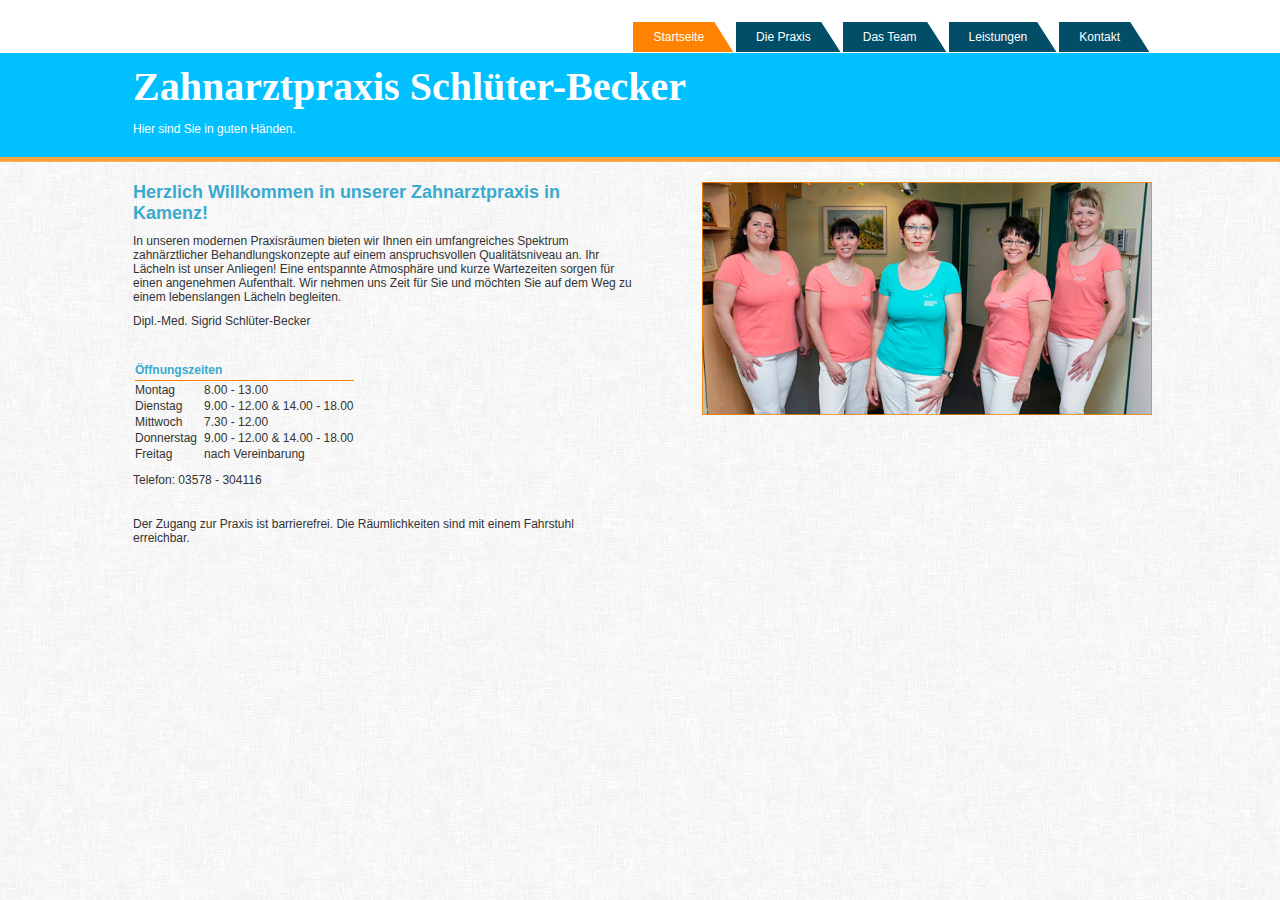
<file: index.html>
<!DOCTYPE HTML>
<html xml:lang="de" lang="de" dir="ltr">
<head>
	<!-- http://www.crasselt-pophal-suhr.de/ -->
	<meta http-equiv="Content-Type" content="text/html; charset=utf-8" />
	<title>Zahnarztpraxis Schl&uuml;ter-Becker</title>
	<link rel="stylesheet" type="text/css" href="assets/css/main.css" media="screen" />
	<link rel="stylesheet" type="text/css" href="assets/css/footer.css" media="screen" />

    <!-- fonts -->
    <!--
    <link href='http://fonts.googleapis.com/css?family=Mr+De+Haviland' rel='stylesheet' type='text/css'>
    <link href='http://fonts.googleapis.com/css?family=Miss+Fajardose' rel='stylesheet' type='text/css'>
    <link href='http://fonts.googleapis.com/css?family=Devonshire' rel='stylesheet' type='text/css'>
    <link href='http://fonts.googleapis.com/css?family=Norican' rel='stylesheet' type='text/css'>
	-->
</head>


<body>
<div id="main_wrapper">


	<noscript>
		<div id="noscript_wrapper">

			<p>F&uuml;r die optimale Darstellung der Website aktivieren Sie bitte JavaScript in Ihrem Browser.</p>

		</div><!-- Ende noscript_wrapper -->
		<div style="margin-bottom: 20px;"></div>
	</noscript>

	<div id="navi">
		<ul>
			<li><a id="active" href="index.html">Startseite</a></li>
			<li><a href="praxis.html">Die Praxis</a></li>
			<li><a href="team.html">Das Team</a></li>
            <li><a href="leistungen.html">Leistungen</a></li>
            <li><a href="kontakt.html">Kontakt</a></li>
		</ul>
	</div><!-- Ende navi -->

	<div id="header">
		<h1>Zahnarztpraxis Schl&uuml;ter-Becker</h1>
		<p>Hier sind Sie in guten H&auml;nden.</p>
	</div><!-- Ende header -->



    <div id="content_wrapper">
    	<div id="content_left">

	    	<h2>Herzlich Willkommen in unserer Zahnarztpraxis in Kamenz!</h2>

		    <p>In unseren modernen Praxisräumen bieten wir Ihnen ein umfangreiches Spektrum zahnärztlicher Behandlungskonzepte auf einem anspruchsvollen Qualitätsniveau an. Ihr Lächeln ist unser Anliegen! Eine entspannte Atmosphäre und kurze Wartezeiten sorgen für einen angenehmen Aufenthalt. Wir nehmen uns Zeit für Sie und möchten Sie auf dem Weg zu einem lebenslangen Lächeln begleiten.</p>

		    <p>Dipl.-Med. Sigrid Schl&uuml;ter-Becker</p>

		    <table id="opening_hours">
  				<tr>
				    <th colspan="2">&Ouml;ffnungszeiten</th>
				</tr>
				<tr>
				    <td class="day">Montag</td>
				    <td class="time">8.00 - 13.00</td>
				</tr>
				<tr>
					<td class="day">Dienstag</td>
					<td class="time">9.00 - 12.00 &amp; 14.00 - 18.00</td>
				</tr>
				<tr>
					<td class="day">Mittwoch</td>
					<td class="time">7.30 - 12.00</td>
				</tr>
				<tr>
					<td class="day">Donnerstag</td>
					<td class="time">9.00 - 12.00 &amp; 14.00 - 18.00</td>
				</tr>
				<tr>
					<td class="day">Freitag</td>
					<td class="time">nach Vereinbarung</td>
				</tr>
			</table>

            <p>Telefon: 03578 - 304116</p>

            <div class="barrierefrei">
                <p>
                    Der Zugang zur Praxis ist barrierefrei. Die Räumlichkeiten sind mit einem Fahrstuhl erreichbar.
                </p>
            </div>

    	</div><!-- Ende content_left -->

    	<div id="content_right">
    		<img class="teamimg" src="assets/img/team/team-all.jpg" alt="Unser Team" />
    		<!--<img src="assets/img/start/intro.jpg" alt="" title="" />-->
    	</div><!-- Ende content_right -->

    	<div class="clear"></div>

    </div><!-- Ende content_wrapper -->


</div><!-- Ende main_wrapper -->








</body>
</html>
</file>
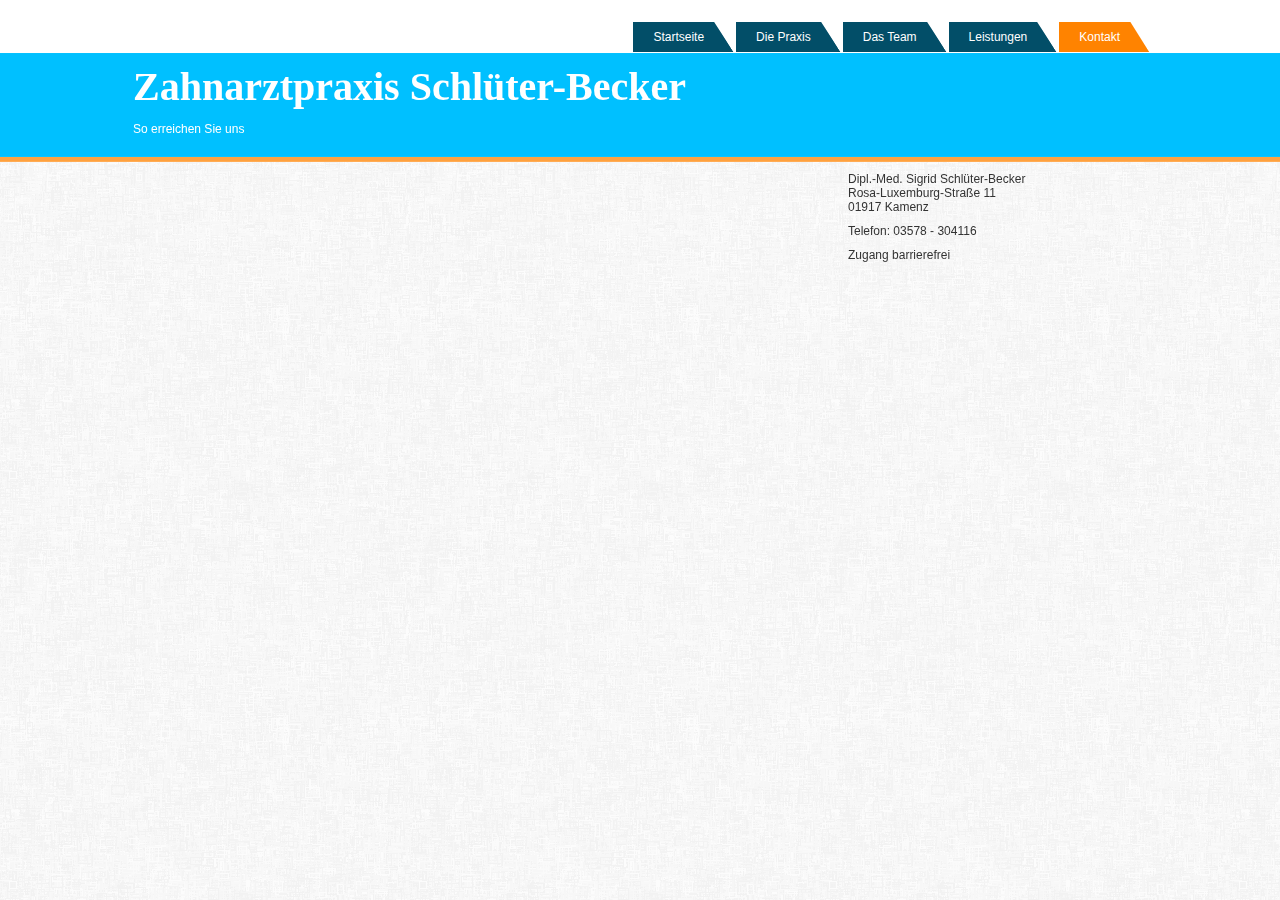
<file: kontakt.html>
<!DOCTYPE HTML>
<html xml:lang="de" lang="de" dir="ltr">
<head>
	<meta http-equiv="Content-Type" content="text/html; charset=utf-8" />
	<title>Zahnarztpraxis Schl&uuml;ter-Becker</title>
	<link rel="stylesheet" type="text/css" href="assets/css/main.css" media="screen" />
	<link rel="stylesheet" type="text/css" href="assets/css/footer.css" media="screen" />
	<script src="https://ajax.googleapis.com/ajax/libs/jquery/1.7.2/jquery.min.js"></script>
	<script src="assets/js/sigrid.js" type="text/javascript"></script>

    <!-- fonts --><!--
    <link href='http://fonts.googleapis.com/css?family=Mr+De+Haviland' rel='stylesheet' type='text/css'>
    <link href='http://fonts.googleapis.com/css?family=Miss+Fajardose' rel='stylesheet' type='text/css'>
    <link href='http://fonts.googleapis.com/css?family=Devonshire' rel='stylesheet' type='text/css'>
    <link href='http://fonts.googleapis.com/css?family=Norican' rel='stylesheet' type='text/css'>-->
</head>


<body>
<div id="main_wrapper">


	<noscript>
		<div id="noscript_wrapper">

			<p>F&uuml;r die optimale Darstellung der Website aktivieren Sie bitte JavaScript in Ihrem Browser.</p>

		</div><!-- Ende noscript_wrapper -->
		<div style="margin-bottom: 20px;"></div>
	</noscript>

	<div id="navi">
		<ul>
			<li><a href="index.html">Startseite</a></li>
			<li><a href="praxis.html">Die Praxis</a></li>
			<li><a href="team.html">Das Team</a></li>
            <li><a href="leistungen.html">Leistungen</a></li>
            <li><a id="active" href="kontakt.html">Kontakt</a></li>
		</ul>
	</div><!-- Ende navi -->

	<div id="header">
		<h1>Zahnarztpraxis Schl&uuml;ter-Becker</h1>
		<p>So erreichen Sie uns</p>
	</div><!-- Ende header -->

    <div id="content_wrapper">


    	<iframe width="700" height="350" frameborder="0" scrolling="no" marginheight="0" marginwidth="0" src="https://maps.google.de/maps?hl=de&amp;safe=off&amp;ie=UTF8&amp;q=zahnarzt+schl%C3%BCter-becker+kamenz&amp;fb=1&amp;gl=de&amp;hq=zahnarzt+schl%C3%BCter-becker&amp;hnear=0x4708493b84fd0679:0x421b1cb4288eb10,Kamenz&amp;cid=0,0,15152214620651915089&amp;ll=51.269147,14.094168&amp;spn=0.006295,0.006295&amp;t=m&amp;iwloc=A&amp;output=embed"></iframe>

    	<div id="address">
    		<p>
				Dipl.-Med. Sigrid Schl&uuml;ter-Becker<br />
    			Rosa-Luxemburg-Straße 11<br />
				01917 Kamenz</p>
			<p>Telefon: 03578 - 304116</p>
            <p>Zugang barrierefrei</p>
    	</div>

    </div><!-- Ende content_wrapper -->

</div><!-- Ende main_wrapper -->








</body>
</html>
</file>
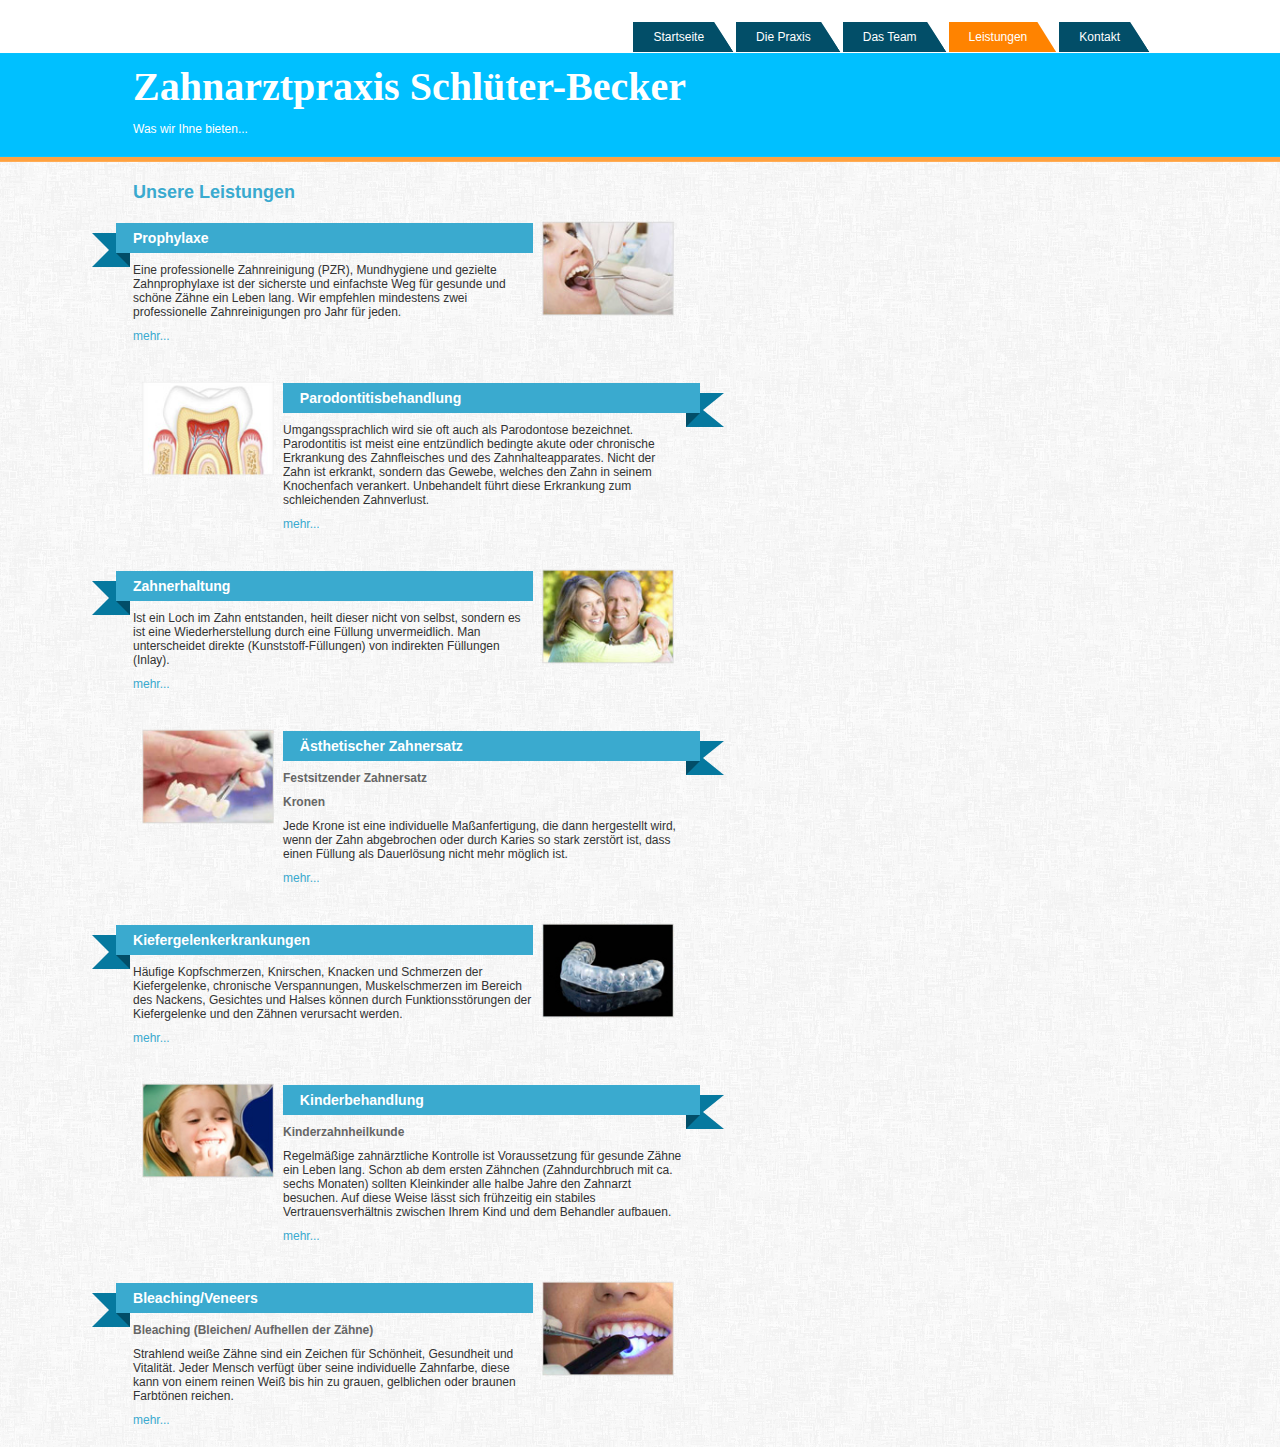
<file: leistungen.html>
<!DOCTYPE HTML>
<html xml:lang="de" lang="de" dir="ltr">
<head>
	<!-- http://www.crasselt-pophal-suhr.de/ -->
	<meta http-equiv="Content-Type" content="text/html; charset=utf-8" />
	<title>Zahnarztpraxis Schl&uuml;ter-Becker</title>
	<link rel="stylesheet" type="text/css" href="assets/css/main.css" media="screen" />
	<link rel="stylesheet" type="text/css" href="assets/css/leistungen.css" media="screen" />
	<link rel="stylesheet" type="text/css" href="assets/css/footer.css" media="screen" />

    <script src="https://ajax.googleapis.com/ajax/libs/jquery/1.7.2/jquery.min.js"></script>
    <script src="assets/js/sigrid.js" type="text/javascript"></script>

    <!-- fonts --><!--
    <link href='http://fonts.googleapis.com/css?family=Mr+De+Haviland' rel='stylesheet' type='text/css'>
    <link href='http://fonts.googleapis.com/css?family=Miss+Fajardose' rel='stylesheet' type='text/css'>
    <link href='http://fonts.googleapis.com/css?family=Devonshire' rel='stylesheet' type='text/css'>
    <link href='http://fonts.googleapis.com/css?family=Norican' rel='stylesheet' type='text/css'>-->
</head>


<body>
<div id="main_wrapper">


	<noscript>
		<div id="noscript_wrapper">

			<p>F&uuml;r die optimale Darstellung der Website aktivieren Sie bitte JavaScript in Ihrem Browser.</p>

		</div><!-- Ende noscript_wrapper -->
		<div style="margin-bottom: 20px;"></div>
	</noscript>

	<div id="navi">
		<ul>
			<li><a href="index.html">Startseite</a></li>
			<li><a href="praxis.html">Die Praxis</a></li>
			<li><a href="team.html">Das Team</a></li>
            <li><a id="active" href="leistungen.html">Leistungen</a></li>
            <li><a href="kontakt.html">Kontakt</a></li>
		</ul>
	</div><!-- Ende navi -->

	<div id="header">
		<h1>Zahnarztpraxis Schl&uuml;ter-Becker</h1>
		<p>Was wir Ihne bieten...</p>
	</div><!-- Ende header -->



    <div id="content_wrapper">
    	<div id="content_left">

	    	<h2>Unsere Leistungen</h2>


		    <div id="prophylaxe" class="leistung_desc left">

		    	<h3 class="ribbon_left">
   					<strong class="ribbon_left_content">Prophylaxe</strong>
				</h3>

		    	<p>Eine professionelle Zahnreinigung (PZR), Mundhygiene und gezielte Zahnprophylaxe ist der sicherste und einfachste Weg f&uuml;r gesunde und sch&ouml;ne Z&auml;hne ein Leben lang. Wir empfehlen mindestens zwei professionelle Zahnreinigungen pro Jahr f&uuml;r jeden.</p>

		    	<p class="more_link"><a href="#" id="moreless_prophylaxe" onclick="return false;">mehr...</a></p>

		    	<div id="moreless_prophylaxe_container" class="moreless_container">

			    	<p>Mundhygienehilfsmittel wie Zahnpasta, Zahnb&uuml;rste, Zahnzwischenraumb&uuml;rsten oder Zahnseide sind von extremer Wichtigkeit, um bakterielle Bel&auml;ge zu entfernen, da diese zu Karies und Entz&uuml;ndungen des Zahnfleisches (Parodontitis) f&uuml;hren k&ouml;nnen.</p>

			    	<p>Oftmals reicht die h&auml;usliche Zahnpflege nicht aus, um im Mund schwer zug&auml;ngliche Bereiche gr&uuml;ndlich zu reinigen: Die Professionelle Zahnreinigung ist dann eine unerl&auml;ssliche Erg&auml;nzung!</p>

			    	<p>Die PZR beginnt mit der Untersuchung des Zahnfleisches und der Z&auml;hne. Schwer zug&auml;ngliche Bereiche werden gezeigt und mittels Einf&auml;rben dargestellt. Mit Hilfe von Ultraschall und speziellen Handinstrumenten werden Zahnstein und Bel&auml;ge gr&uuml;ndlich entfernt.</p>

			    	<p>Die Zahnoberfl&auml;chen werden anschließend mit speziellen B&uuml;rsten und Pasten poliert und fluoridiert.</p>

		    	</div><!-- Ende moreless_prophylaxe_container -->
		    </div>

		    <img class="right" src="assets/img/leistungen/leistung_prophylaxe.png" alt="" title=""/>

		    <div style="clear: both;"></div>


		    <img class="left" src="assets/img/leistungen/leistung_paradontose.png" alt="" title=""/>

		    <div id="paradontitisbehandlung" class="leistung_desc right">
		    	<h3 class="ribbon_right">
   					<strong class="ribbon_right_content">Parodontitisbehandlung</strong>
				</h3>
		    	<p>Umgangssprachlich wird sie oft auch als Parodontose bezeichnet. Parodontitis ist meist eine entz&uuml;ndlich bedingte akute oder chronische Erkrankung des Zahnfleisches und des Zahnhalteapparates. Nicht der Zahn ist erkrankt, sondern das Gewebe, welches den Zahn in seinem Knochenfach verankert. Unbehandelt f&uuml;hrt diese Erkrankung zum schleichenden Zahnverlust.</p>

		    	<p class="more_link"><a href="#" id="moreless_paradontose" onclick="return false;">mehr...</a></p>

		    	<div id="moreless_paradontose_container" class="moreless_container">

			    	<p>Die Parodontitis kann auch deutlichen Einfluss auf die Allgemeingesundheit haben: z. B. der Blutzucker l&auml;sst sich bei Diabetikern schlecht einstellen. Das Risiko einen Herzinfarkt oder Schlaganfall zu erleiden ist erh&ouml;ht und auch das Risiko f&uuml;r Schwangere ein Fr&uuml;hchen mit reduziertem Geburtsgewicht zu geb&auml;ren.</p>

			    	<p>Urs&auml;chlich f&uuml;r die Entstehung und den Verlauf von Parodontalerkrankungen sind haupts&auml;chlich der Zahnbelag und die darin lebenden Bakterien. Diese Bakterien produzieren Gifte (Toxine),die den Zahnhalteapparat abbauen und so den Zahn lockern. Risikofaktoren wie Rauchen, Diabetes und manche erbliche Faktoren beg&uuml;nstigen die Parodontitis. Die Erkrankung beginnt oftmals unbemerkt, deshalb sollten Sie auf typische Symptome achten, wie Zahnfleischbluten, Mundgeruch und ger&ouml;tetes und geschwollenes Zahnfleisch. Außerdem sollte Ihr Partner mitbehandelt werden, da die Erkrankung ansteckend ist und Sie sollten Ihre Kinder sch&uuml;tzen (Nicht den Schnuller/L&ouml;ffel in den Mund nehmen).</p>

			    	<p>Unser Therapiekonzept beginnt mit der Vorbehandlung. Ziel der Vorbehandlung ist die Anzahl der Bakterien zu minimieren und somit entz&uuml;ndungsreduzierte Verh&auml;ltnissen zu schaffen. Die Kosten der Parodontitisbehandlung werden nur nach erfolgreicher Vorbehandlung von den Krankenkassen &uuml;bernommen. Hier wird in zwei Terminen ein individuell abgestimmtes Mundhygienekonzept erarbeitet. Dann folgt unter An&auml;sthesie die Reinigung der Zahnwurzeln bzw. Zahnfleischtaschen mit dem <i>Airflow-Ger&auml;t</i>. Hierbei ist manchmal eine Antibiotikagabe sinnvoll, die gezielt gegen bestimmte Keime wirken soll und nach vorheriger Keimanalyse verordnet wird. Anschließend erfolgt die Erhaltungstherapie, denn wer einmal von Entz&uuml;ndungen des Zahnfleisches betroffen war, ist meist weiterhin gef&auml;hrdet. Wir nehmen Sie gerne in unser Recallsystem auf und erinnern Sie an den n&auml;chsten Termin.</p>

		    	</div><!-- Ende moreless_paradontose_container -->

		    </div>

		    <div style="clear: both;"></div>


		    <div id="zahnerhaltung" class="leistung_desc left">

		    	<h3 class="ribbon_left">
   					<strong class="ribbon_left_content">Zahnerhaltung</strong>
				</h3>
		    	<p>Ist ein Loch im Zahn entstanden, heilt dieser nicht von selbst, sondern es ist eine Wiederherstellung durch eine F&uuml;llung unvermeidlich. Man unterscheidet direkte (Kunststoff-F&uuml;llungen) von indirekten F&uuml;llungen (Inlay).</p>

		    	<p class="more_link"><a href="#" id="moreless_zahnerhaltung" onclick="return false;">mehr...</a></p>

		    	<div id="moreless_zahnerhaltung_container" class="moreless_container">

			    	<h4>Kunststoff-F&uuml;llungen (Compositef&uuml;llungen)</h4>

			    	<p>Composite-F&uuml;llungen eignen sich aufgrund Ihrer Materialeigenschaften und vielf&auml;ltiger Farbm&ouml;glichkeiten f&uuml;r &auml;sthetisch sch&ouml;ne F&uuml;llungen im Front- und Seitenzahnbereich.</p>

			    	<p>Sie bestehen aus einer Mischung von Keramik-, Glas- und Quarzk&ouml;rpern, die in eine Kunststoffmasse eingebettet sind.</p>

					<p>Unter Verwendung eines Adh&auml;sivs (Klebstoff) werden unsere modernen Hochleistungscomposites direkt, schichtweise in den Zahn eingebracht und mit einer speziellen Blaulichtlampe ausgeh&auml;rtet. Die Haltbarkeit betr&auml;gt bei fachgerechter Handhabung mehrere Jahre.</p>

					<h4>Inlay</h4>

					<p>Inlays sind im Labor gefertigte F&uuml;llungen aus Gold oder Keramik, die nach Abdrucknahme durch einen Zahntechniker hergestellt und von uns fachgerecht in den Zahn eingeklebt werden.</p>

					<p>Eine l&auml;ngere Haltbarkeit aufgrund der hierf&uuml;r verwendeten Materialien, stellt einen großen Vorteil gegen&uuml;ber herk&ouml;mmlichen F&uuml;llungen dar.</p>

				</div><!-- Ende moreless_zahnerhaltung_container-->

		    </div>
		    <img class="right" src="assets/img/leistungen/leistung_zahnerhaltung.png" alt="" title=""/>

		    <div style="clear: both;"></div>


		    <!--
		    <img class="left" src="assets/img/leistungen/leistung_wurzel.png" alt="" title=""/>

		    <div id="wurzelbehandlung" class="leistung_desc right">

		    	<h3 class="ribbon_right">
   					<strong class="ribbon_right_content">Computergesteuerte Wurzelkanalbehandlung</strong>
				</h3>
		    	<h4>Wurzelkanalbehandlung</h4>
		    	<p>Eine Wurzelkanalbehandlung ist dann notwendig, wenn der Zahnnerv, meist durch Karies verursacht, entz&uuml;ndet ist. Die Behandlung ist sehr aufwendig und schwierig und lohnt sich nur, wenn der nat&uuml;rliche Zahn erhalten werden kann und dadurch Folgekosten f&uuml;r evtl. Zahnersatz (Br&uuml;cke oder Implantat) vermieden werden k&ouml;nnen.</p>

		    	<p class="more_link"><a href="#" id="moreless_wurzelbehandlung" onclick="return false;">mehr...</a></p>

		    	<div id="moreless_wurzelbehandlung_container" class="moreless_container">

			    	<p>Bei einer Wurzelkanalbehandlung wird unter lokaler An&auml;sthesie das infizierte Gewebe aus der Zahnwurzel entfernt. Die Anzahl der &auml;ußerst filigranen Kan&auml;le k&ouml;nnen bei jedem Menschen unterschiedlich sein und dies erfordert große Sorgfalt. Anschließend werden mit Wechselsp&uuml;lung und feinen Instrumenten die Kan&auml;le desinfiziert und computergesteuert vermessen. Das Wechseln des Medikaments in den Wurzelkan&auml;len wird meist in mehreren Schritten durchgef&uuml;hrt und dann folgt die Wurzelf&uuml;llung.</p>

			    	<p>Wichtig f&uuml;r eine erfolgreiche Wurzelkanalbehandlung ist die fachgerechte Aufbereitung, unterst&uuml;tzt durch sorgf&auml;ltige Sp&uuml;lung.</p>

			    	<p>Durch eine Wurzelkanalbehandlung kann der Zahn an Stabilit&auml;t verlieren, kann br&uuml;chig werden. oder sich dunkel verf&auml;rben. Aufgrund dessen kann es notwendig sein, den Zahn mit einem Stift zu stabilisieren und anschließend mit einer Krone zu versorgen. Auch das Bleichen einzelner Z&auml;hne ist m&ouml;glich.</p>

			    	<h4>Chirurgische Wurzelkanalbehandlung</h4>
			    	<p>Trotz aller Sorgfalt kann die Wurzelkanalbehandlung in Einzelf&auml;llen nicht zum gew&uuml;nschten Erfolg f&uuml;hren. Dann kann der Zahn entweder entfernt oder nur noch durch eine Wurzelspitzenresektion erhalten werden.</p>

			   	</div

		    </div>
			-->

		    <div style="clear: both;"></div>

		    <img class="left" src="assets/img/leistungen/leistung_zahnersatz.png" alt="" title=""/>

		    <div id="zahnersatz" class="leistung_desc right">

		    	<h3 class="ribbon_right">
   					<strong class="ribbon_right_content">&Auml;sthetischer Zahnersatz</strong>
				</h3>
		    	<h4>Festsitzender Zahnersatz</h4>

		    	<h4>Kronen</h4>

		    	<p>Jede Krone ist eine individuelle Maßanfertigung, die dann hergestellt wird, wenn der Zahn abgebrochen oder durch Karies so stark zerst&ouml;rt ist, dass einen F&uuml;llung als Dauerl&ouml;sung nicht mehr m&ouml;glich ist.</p>

		    	<p class="more_link"><a href="#" id="moreless_zahnersatz" onclick="return false;">mehr...</a></p>

		    	<div id="moreless_zahnersatz_container" class="moreless_container">

			    	<p>Die Krone ist eine Art Kappe, die fest auf dem Zahn zementiert wird. Zur Materialauswahl stehen: Vollgusskronen (Gold/ Nichtedelmetalllegierung), Metallkeramikkronen und metallfreie vollkeramische Kronen. Keramische Kronen gelten als &auml;sthetisch ansprechendste und nat&uuml;rlichste Variante, da diese dem Zahn am &auml;hnlichsten sind.</p>

					<h4>Br&uuml;cken</h4>

					<p>Der klassische Ersatz f&uuml;r einen und mehrere fehlende Z&auml;hne ist eine fest zementierbare Br&uuml;cke.</p>

					<p>Voraussetzung f&uuml;r eine Br&uuml;cke ist, dass die angrenzenden Nachbarz&auml;hne geeignet sind als Br&uuml;ckenpfeiler pr&auml;pariert zu werden. Die Pfeilerz&auml;hne werden dabei mit Kronen versorgt und die L&uuml;cken mit Br&uuml;ckengliedern.</p>

					<p>Das Gebiss ist eine funktionelle Einheit, die in ihrer Gesamtheit erhalten werden muss. Jeder Zahn hat punktf&ouml;rmige Kontakte zu den Nachbarz&auml;hnen, wodurch die Kaufunktion gew&auml;hrleistet wird. Wird ein fehlender Zahn nicht ersetzt, hat dies Auswirkungen auf die Nachbarz&auml;hne, das Kiefergelenk und die Muskulatur.</p>

					<h4>Herausnehmbarer Zahnersatz</h4>

					<p>Sch&ouml;ne Z&auml;hne werden heutzutage mit Lebensfreude, Gesundheit und Vitalit&auml;t assoziiert. Der Verlust der eigenen Z&auml;hne unabh&auml;ngig vom Alter und welcher Lebensumst&auml;nde ist f&uuml;r viele Menschen ein einschneidendes Erlebnis und erfordert einen sensiblen Umgang. Wir m&ouml;chten Sie dabei beraten und Sie bestm&ouml;glich &uuml;ber die verschiedenen Zahnersatzvarianten informieren.</p>

					<h4>Modellgussprothese</h4>

					<p>Das Grundger&uuml;st besteht aus Metall, Klammern und Prothesens&auml;tteln aus zahnfleischfarbenen Kunststoff. Auf den S&auml;tteln werden die Prothesenz&auml;hne befestigt. Mit den Metallklammern wird die Prothese an den Restz&auml;hnen verankert, was h&auml;ufig mit &auml;sthetischen und funktionellen Einbußen verbunden ist. Die Klammerz&auml;hne werden so h&auml;ufig gelockert.</p>

					<h4>Teleskopprothese</h4>

					<p>Nach dem Teleskopprinzip mit ineinandergeschobenen R&ouml;hren wurde ein einfaches und stabiles Verankerungssystem f&uuml;r herausnehmbaren Zahnersatz entwickelt.</p>

					<p>Meist stehen noch ein paar Z&auml;hne, die mit Goldkappen (Prim&auml;rkronen) versorgt werden, auf diese wird die Prothese geschoben mit den eingearbeiteten Sekund&auml;rkronen. Die Prothese kann so &auml;sthetisch ansprechend gestaltet werden, es sind keine Klammern sichtbar und der Halt kann optimal gestaltet werden.</p>

					<p>Der Vorteil ist, dass jederzeit ein weiterer Zahn ersetzt werden kann, so dass beim n&auml;chsten Zahnverlust nicht der gesamte Zahnersatz neu angefertigt werden muss.</p>

					<h4>Totalprothese</h4>

					<p>Totalprothesen sind indiziert wenn keine eigenen Z&auml;hne mehr im Mund sind. Diese Versorgung ist die &auml;lteste Zahnersatzvariante. Leider kann nicht immer ein optimaler Tragekomfort gew&auml;hrleistet werden. Dieser h&auml;ngt entscheidend vom Knochenangebot ab. H&auml;ufig werden bessere Versorgungsm&ouml;glichkeiten gew&auml;hlt wie z. B. Der implantatgetragene Zahnersatz. Sprechen Sie uns an.</p>

					<h4>Implantatgetragener Zahnersatz</h4>

					<p>H&auml;ufig stellt einfacher herausnehmbarer Zahnersatz eine deutliche Einschr&auml;nkung im Tragekomfort und in der Lebensqualit&auml;t dar. Der Zahnersatz sitzt nicht richtig oder hat keinen Halt. Dadurch wird das Essen zur Qual.</p>

					<p>Um hier Abhilfe zu schaffen, greift man auf Implantate zur&uuml;ck. Mit Implantaten l&auml;sst sich die Lebensqualit&auml;t erheblich verbessern. Der Zahnersatz sitzt fest und das Essen macht wieder Spaß. Ganz zu schweigen von einem sicheren Tragegef&uuml;hl. Informieren Sie sich gerne auch in der Rubrik Impantate.</p>

				</div><!--Ende moreless_zahnersatz_container-->

		    </div>



		    <div style="clear: both;"></div>


		    <!--
		    <img class="left" src="img/leistungen/leistung_implantologie.png" alt="" title=""/>

		    <div id="implantologie" class="leistung_desc right">

		    	<h3 class="ribbon_right">
   					<strong class="ribbon_right_content">Implantologie</strong>
				</h3>
		    	<p>Bei einem Implantat handelt es sich um eine aus Titan gefertigte, k&uuml;nstliche Zahnwurzel, die nach genauer Analyse des Knochenangebots unter &ouml;rtlicher Bet&auml;ubung in den Kiefer eingesetzt wird.</p>

		    	<p class="more_link"><a href="#" id="moreless_implantologie" onclick="return false;">mehr...</a></p>

		    	<div id="moreless_implantologie_container" class="moreless_container">

			    	<p>Z&auml;hne sind ein wesentlicher Bestandteil unserer pers&ouml;nlichen Ausstrahlung. Ein Zahnverlust wird meist als drastischer Einschnitt empfunden; was auch immer dazu gef&uuml;hrt hat (Karies, ein Unfall, Parodontitis oder erblich bedingt), wir m&ouml;chten dass Sie wieder richtig zubeißen k&ouml;nnen! Titan ist ein vom K&ouml;rper gut vertr&auml;gliches Material.</p>

			    	<p>Der Zustand des Kieferknochens kann hinsichtlich auf H&ouml;he, Breite und Dichte des Knochens Einschr&auml;nkungen mit sich bringen. Das Implantat funktioniert nach der Einheilung als k&uuml;nstliche Zahnwurzel und damit als Tr&auml;ger f&uuml;r die Befestigung von Kronen, Br&uuml;cken und Prothesen.</p>

			    	<p>Eine sorgf&auml;ltige Pflege ist unerl&auml;sslich f&uuml;r eine lange Verweildauer im Kiefer. Eine regelm&auml;ßige Professionelle Zahnreinigung unterst&uuml;tzt dabei!</p>

			    </div>

		    </div>
			-->

		    <div style="clear: both;"></div>


		    <div id="funktionsdiagnostik" class="leistung_desc left">

		    	<h3 class="ribbon_left">
   					<strong class="ribbon_left_content">Kiefergelenkerkrankungen</strong>
				</h3>
		    	<p>H&auml;ufige Kopfschmerzen, Knirschen, Knacken und Schmerzen der Kiefergelenke, chronische Verspannungen, Muskelschmerzen im Bereich des Nackens, Gesichtes und Halses k&ouml;nnen durch Funktionsst&ouml;rungen der Kiefergelenke und den Z&auml;hnen verursacht werden.</p>

		    	<p class="more_link"><a href="#" id="moreless_funktionsdiagnostik" onclick="return false;">mehr...</a></p>

		    	<div id="moreless_funktionsdiagnostik_container" class="moreless_container">

			    	<p>Vor jeder prothetischen Versorgung (Zahnersatz, Kronen, Br&uuml;cken etc.) sollten Kiefergelenkserkrankungen ausgeschlossen werden. Dies geschiet im Rahmen einer manuellen Funktionsanalyse, Untersuchung des Mund-Kiefer-Systems inkl. Funktionen.</p>

			    	<p>Bei anfallenden Befunden ist die Behandlung mit einer Aufbiss-Schiene sinnvoll. Die Oberfl&auml;che der Schiene ist so gestaltet, dass Sie f&uuml;r eine Entspannung der Kaumuskulatur sorgt und in Folge dessen zu einer angenehmen Bissposition f&uuml;hrt.</p>

			    </div><!--Ende moreless_funktionsdiagnostik_container-->

		    </div>

		    <img class="right" src="assets/img/leistungen/leistung_funktionsdiagnostik.png" alt="" title=""/>

			<div style="clear: both;"></div>



			<img class="left" src="assets/img/leistungen/leistung_kinderbehandlung.png" alt="" title=""/>

		    <div id="kinderbehandlung" class="leistung_desc right">

		    	<h3 class="ribbon_right">
   					<strong class="ribbon_right_content">Kinderbehandlung</strong>
				</h3>
		    	<h4>Kinderzahnheilkunde</h4>

		    	<p>Regelm&auml;ßige zahn&auml;rztliche Kontrolle ist Voraussetzung f&uuml;r gesunde Z&auml;hne ein Leben lang. Schon ab dem ersten Z&auml;hnchen (Zahndurchbruch mit ca. sechs Monaten) sollten Kleinkinder alle halbe Jahre den Zahnarzt besuchen. Auf diese Weise l&auml;sst sich fr&uuml;hzeitig ein stabiles Vertrauensverh&auml;ltnis zwischen Ihrem Kind und dem Behandler aufbauen.</p>

		    	<p class="more_link"><a href="#" id="moreless_kinderbehandlung" onclick="return false;">mehr...</a></p>

		    	<div id="moreless_kinderbehandlung_container" class="moreless_container">

			    	<p>Die ersten Erfahrungen sind meist pr&auml;gend f&uuml;r das ganze Leben, daher bem&uuml;hen wir uns diese m&ouml;glichst angenehm zu gestalten und durch unser vorsorgeorientiertes Konzept, Zahnschmerzen von Beginn an zu vermeiden. Die Behandlung der Milchz&auml;hne ist genauso wichtig wie die Behandlung der bleibenden Z&auml;hne.</p>

			    	<p>Folgen von Nichtbehandeln oder sogar vorzeitiger Verlust k&ouml;nnen sich ung&uuml;nstig auf die Entwicklung der Kinder auswirken wie z. B. Engstand bei den bleibenden Z&auml;hnen, Kieferfehlstellungen, Sprachentwicklungsst&ouml;rungen u.s.w.</p>

			    	<h4>Putzschule</h4>

			    	<p>F&uuml;r ein zahngesundes Leben hat der verantwortungsvolle Umgang mit den eigenen Z&auml;hnen obere Priorit&auml;t. Wir bieten ein altersgerechtes und spielerisches Programm f&uuml;r Ihre Kinder an, sprechen Sie uns gerne an.</p>

			    	<h4>Versiegelung</h4>

			    	<p>Backenz&auml;hne haben im Milch- und im bleibenden Gebiss oft tiefe Rillen und Gr&uuml;bchen auf den Kaufl&auml;chen. Diese Fissuren sind besonders kariesgef&auml;hrdet, da sie schlecht zu putzen sind und Bel&auml;ge und Bakterien dort gut haften.</p>

			    	<p>Bei einer Versiegelung werden die Rillen und Furchen nach gr&uuml;ndlicher Reinigung mit einem speziellen fl&uuml;ssigen Versiegelungskunststoff verschlossen. Anschließend wird der Zahn noch fluoridiert.</p>
			    </div><!--Ende moreless_kinderbehandlung_container-->

		    </div>

		    <div style="clear: both;"></div>



		    <div id="bleaching" class="leistung_desc left">

		    	<h3 class="ribbon_left">
   					<strong class="ribbon_left_content">Bleaching/Veneers</strong>
				</h3>
		    	<h4>Bleaching (Bleichen/ Aufhellen der Z&auml;hne)</h4>

		    	<p>Strahlend weiße Z&auml;hne sind ein Zeichen f&uuml;r Sch&ouml;nheit, Gesundheit und Vitalit&auml;t. Jeder Mensch verf&uuml;gt &uuml;ber seine individuelle Zahnfarbe, diese kann von einem reinen Weiß bis hin zu grauen, gelblichen oder braunen Farbt&ouml;nen reichen.</p>

		    	<p class="more_link"><a href="#" id="moreless_bleaching" onclick="return false;">mehr...</a></p>

		    	<div id="moreless_bleaching_container" class="moreless_container">

			    	<p>Viele Verf&auml;rbungen lassen sich auf Zigaretten, Rotwein, Kaffee und Tee zur&uuml;ckf&uuml;hren. Durch ein Bleaching k&ouml;nnen &auml;ußerliche Verf&auml;rbungen im Schmelz beseitigt werden, vorausgesetzt, Z&auml;hne und Zahnfleisch sind gesund; F&uuml;llungen und bereits vorhandene Kronen k&ouml;nnen durch ein Bleaching nicht aufgehellt werden.</p>

			    	<p>Ein spezielles Bleaching Gel wird zu Beginn der Zahnaufhellung auf die Z&auml;hne aufgetragen, dieses enth&auml;lt Wasserstoffperoxid, welches Verf&auml;rbungen im Schmelz entf&auml;rbt.</p>

			    	<p>Gerne beraten wir Sie individuell &uuml;ber die verschiedenen M&ouml;glichkeiten der Zahnaufhellung.</p>

			    	<h4>Veneers</h4>

			    	<p>Veneers sind keramische Verblendschalen, die bevorzugt im Frontzahnbereich verwendet werden, um kleine Fehlstellungen, L&uuml;cken und Zahnverf&auml;rbungen zu korrigieren und &auml;sthetische W&uuml;nsche zu realisieren.</p>

			    	<p>Bei dieser Methode kann besonders substanzschonend gearbeitet werden. Die ca. 4mm d&uuml;nnen Keramikschalen werden nach minimaler Pr&auml;paration auf die eigenen Z&auml;hne geklebt.</p>

			    	<p>Durch die Verwendung einer reinen Keramik kann auf die Metallbasis verzichtet werden und das Veneer hat somit ein lebendiges Farbspiel um Ihre Z&auml;hne naturgetreu und &auml;sthetisch sch&ouml;n erscheinen zu lassen.</p>

			    </div><!--Ende moreless_bleaching_container-->

		    </div>

		    <img class="rigth" src="assets/img/leistungen/leistung_bleaching.png" alt="" title=""/>

		    <div style="clear: both;"></div>

    	</div><!-- Ende content_left -->

    	<div id="content_right">

    	</div><!-- Ende content_right -->

    	<div class="clear"></div>

    </div><!-- Ende content_wrapper -->


</div><!-- Ende main_wrapper -->


</body>
</html>
</file>
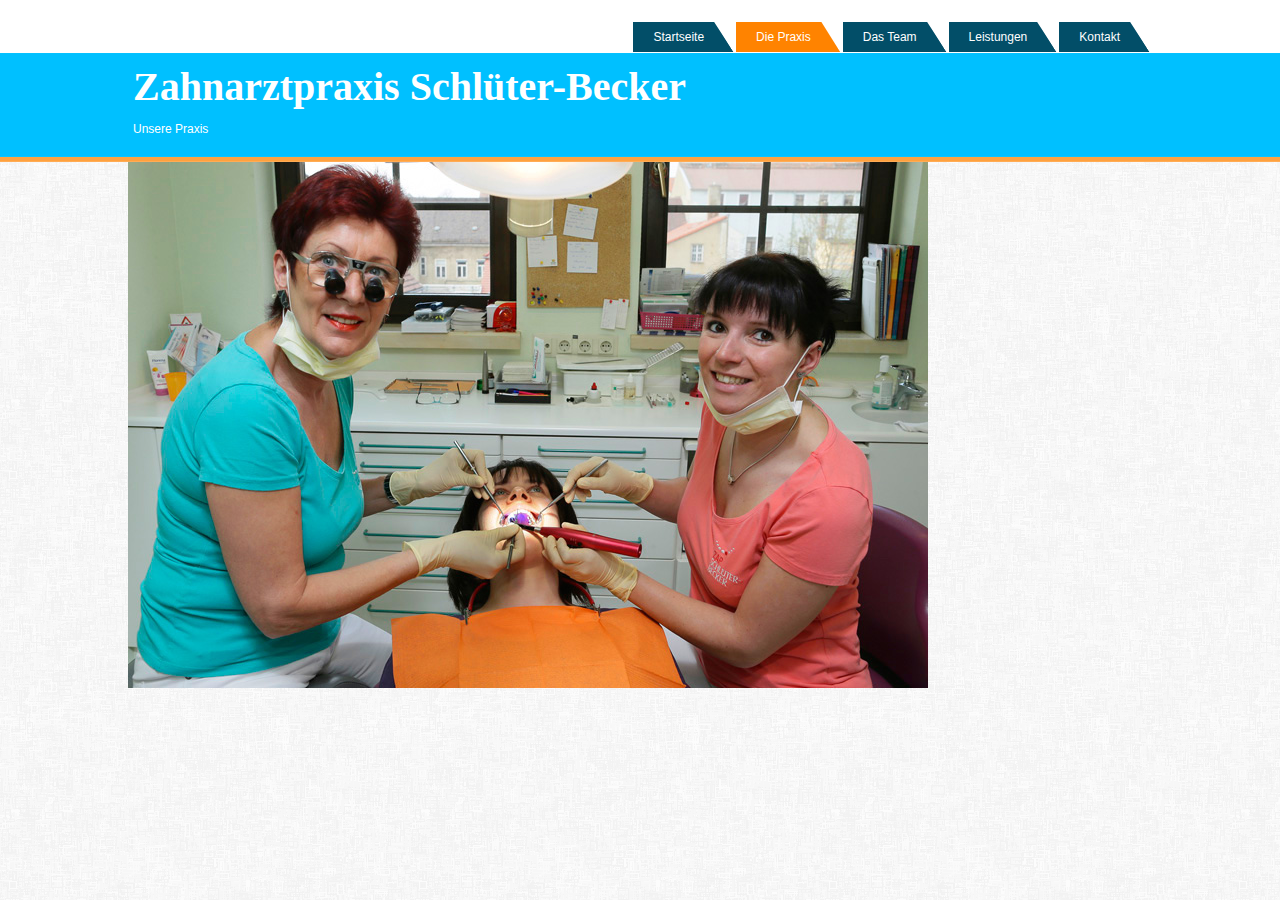
<file: praxis.html>
<!DOCTYPE HTML>
<html xml:lang="de" lang="de" dir="ltr">
<head>
	<meta http-equiv="Content-Type" content="text/html; charset=utf-8" />
	<title>Zahnarztpraxis Schl&uuml;ter-Becker</title>
	<link rel="stylesheet" type="text/css" href="assets/css/main.css" media="screen" />
	<link rel="stylesheet" type="text/css" href="assets/css/praxis.css" media="screen" />
	<link rel="stylesheet" type="text/css" href="assets/css/footer.css" media="screen" />
	<script src="https://ajax.googleapis.com/ajax/libs/jquery/1.7.2/jquery.min.js"></script>
	<script src="assets/js/sigrid.js" type="text/javascript"></script>
    
    <!-- fonts --><!--
    <link href='http://fonts.googleapis.com/css?family=Mr+De+Haviland' rel='stylesheet' type='text/css'>
    <link href='http://fonts.googleapis.com/css?family=Miss+Fajardose' rel='stylesheet' type='text/css'>
    <link href='http://fonts.googleapis.com/css?family=Devonshire' rel='stylesheet' type='text/css'>
    <link href='http://fonts.googleapis.com/css?family=Norican' rel='stylesheet' type='text/css'>-->
</head>


<body>
<div id="main_wrapper">


	<noscript>
		<div id="noscript_wrapper">

			<p>F&uuml;r die optimale Darstellung der Website aktivieren Sie bitte JavaScript in Ihrem Browser.</p>

		</div><!-- Ende noscript_wrapper -->
		<div style="margin-bottom: 20px;"></div>
	</noscript>

	<div id="navi">
		<ul>
			<li><a href="index.html">Startseite</a></li>
			<li><a id="active" href="praxis.html">Die Praxis</a></li>
			<li><a href="team.html">Das Team</a></li>
            <li><a href="leistungen.html">Leistungen</a></li>
            <li><a href="kontakt.html">Kontakt</a></li>
		</ul>
	</div><!-- Ende navi -->

	<div id="header">
		<h1>Zahnarztpraxis Schl&uuml;ter-Becker</h1>
		<p>Unsere Praxis</p>
	</div><!-- Ende header -->
        
    <div id="content_wrapper">
    	
    	<div id="praxis_slideshow_wrapper">
			<img src="assets/img/slider/praxis-just-checking.jpg" alt="Unsere Praxis" title="" />
			<img src="assets/img/slider/praxis-just-checking-2.jpg" alt="Unsere Praxis" title="" />
			<img src="assets/img/slider/praxis-thresen-welcome.jpg" alt="Unsere Praxis" title="" />
			<img src="assets/img/slider/praxis-chairs.jpg" alt="Unsere Praxis" title="" />
			<img src="assets/img/slider/praxis-child-corner.jpg" alt="Unsere Praxis" title="" />
			<img src="assets/img/slider/praxis-thresen.jpg" alt="Unsere Praxis" title="" />
			<!--<img src="assets/img/slider/praxis-scan.jpg" alt="Unsere Praxis" title="" />-->
			<img src="assets/img/slider/praxis-teeth-light.jpg" alt="Unsere Praxis" title="" />
			<img src="assets/img/slider/praxis-aquarium.jpg" alt="Unsere Praxis" title="" />
    	</div><!-- Ende praxis_slideshow_wrapper -->
                        
    </div><!-- Ende content_wrapper -->
        
</div><!-- Ende main_wrapper -->








</body>
</html>
</file>
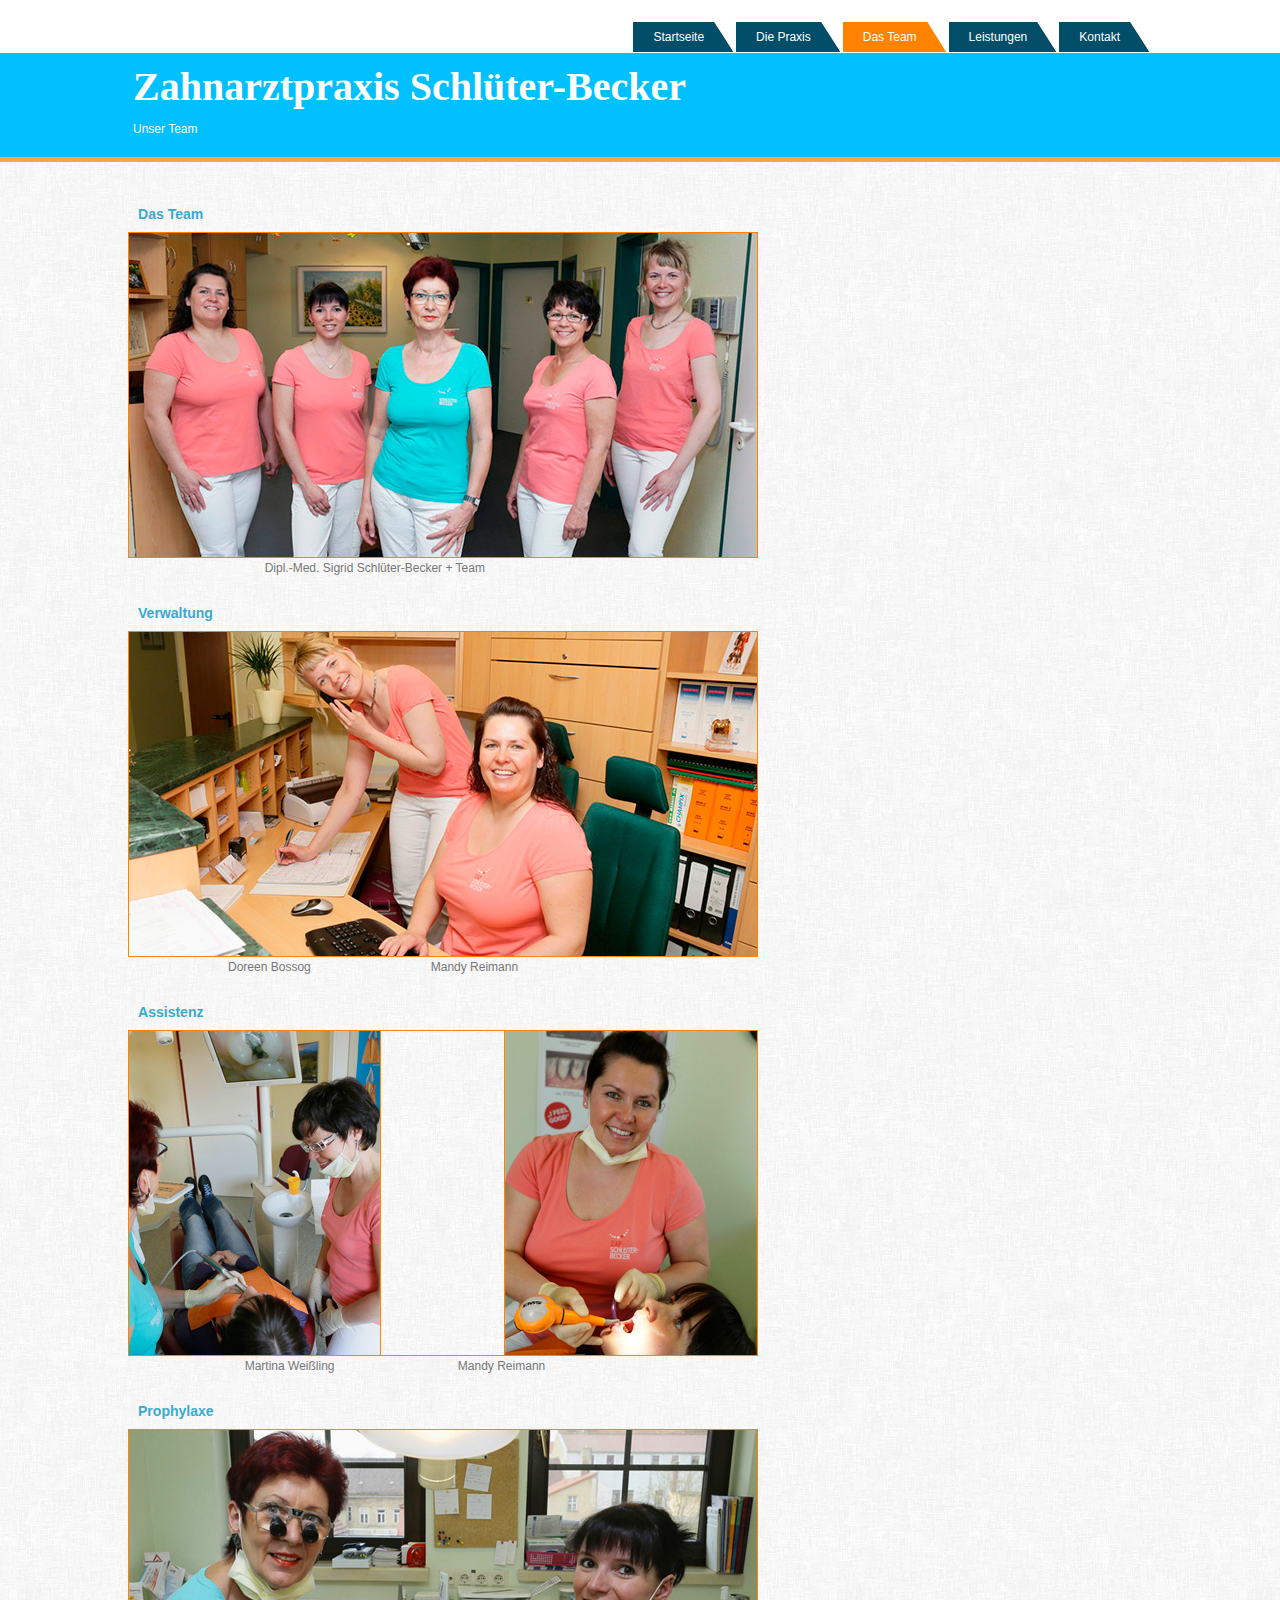
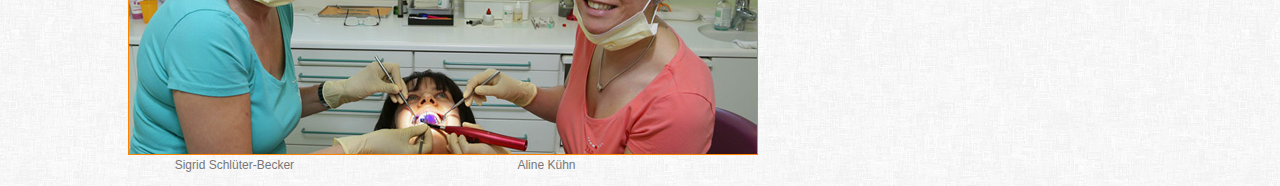
<file: team.html>
<!DOCTYPE HTML>
<html xml:lang="de" lang="de" dir="ltr">
<head>
	<meta http-equiv="Content-Type" content="text/html; charset=utf-8" />
	<title>Zahnarztpraxis Schl&uuml;ter-Becker</title>
	<link rel="stylesheet" type="text/css" href="assets/css/main.css" media="screen" />
	<link rel="stylesheet" type="text/css" href="assets/css/team.css" media="screen" />
	<link rel="stylesheet" type="text/css" href="assets/css/footer.css" media="screen" />
	<script src="https://ajax.googleapis.com/ajax/libs/jquery/1.7.2/jquery.min.js"></script>
	<script src="assets/js/sigrid.js" type="text/javascript"></script>
    
    <!-- fonts --><!--
    <link href='http://fonts.googleapis.com/css?family=Mr+De+Haviland' rel='stylesheet' type='text/css'>
    <link href='http://fonts.googleapis.com/css?family=Miss+Fajardose' rel='stylesheet' type='text/css'>
    <link href='http://fonts.googleapis.com/css?family=Devonshire' rel='stylesheet' type='text/css'>
    <link href='http://fonts.googleapis.com/css?family=Norican' rel='stylesheet' type='text/css'>-->
</head>


<body>
<div id="main_wrapper">


	<noscript>
		<div id="noscript_wrapper">

			<p>F&uuml;r die optimale Darstellung der Website aktivieren Sie bitte JavaScript in Ihrem Browser.</p>

		</div><!-- Ende noscript_wrapper -->
		<div style="margin-bottom: 20px;"></div>
	</noscript>

	<div id="navi">
		<ul>
			<li><a href="index.html">Startseite</a></li>
			<li><a href="praxis.html">Die Praxis</a></li>
			<li><a id="active" href="team.html">Das Team</a></li>
            <li><a href="leistungen.html">Leistungen</a></li>
            <li><a href="kontakt.html">Kontakt</a></li>
		</ul>
	</div><!-- Ende navi -->

	<div id="header">
		<h1>Zahnarztpraxis Schl&uuml;ter-Becker</h1>
		<p>Unser Team</p>
	</div><!-- Ende header -->
        
    <div id="content_wrapper">
    	<br />
    	<h3 class="team_headline">Das Team</h3>
	    <img class="teamimg" src="assets/img/team/team-all.jpg" alt="Unser Team" />
	    <div class="team_about">
			<span class="team_names">
				&nbsp;&nbsp;&nbsp;&nbsp;&nbsp;&nbsp;&nbsp;&nbsp;&nbsp;&nbsp;&nbsp;&nbsp;&nbsp;&nbsp;&nbsp;&nbsp;&nbsp;&nbsp;&nbsp;&nbsp;&nbsp;&nbsp;&nbsp;&nbsp;&nbsp;&nbsp;&nbsp;&nbsp;&nbsp;&nbsp;&nbsp;&nbsp;&nbsp;&nbsp;&nbsp;&nbsp;&nbsp;&nbsp;&nbsp;&nbsp;&nbsp;Dipl.-Med. Sigrid Schl&uuml;ter-Becker + Team
			</span>
		</div><!-- Ende team_about -->

		<!--
		<h3 class="team_headline">Zahn&auml;rzte</h3>
		<img class="team_img" src="assets/img/team_aerztinnen.jpg" alt="Unser Team" />
		
		<div id="vita_wrapper">

			<div id="vita_1" class="vita_inner">
				<h4>Dipl.med. Sigrid Schl&uuml;ter-Becker</h4>
				<a class="mehrtext" href="#">Vita</a>
				<ul class="firsthidden vita_list">
					<li>geb. 1956 in Sonstwo</li>
					<li>2001 Examen an der Georg-August Universit&auml;t G&ouml;ttingen</li>
					<li>Berufst&auml;tigkeit in Hildesheim und Hannover</li>
					<li>Seit 2009 Niedergelassen in eigener Praxis mit Frau Dr. Gabriele Pophal-Suhr</li>
				</ul>
				<h4 class="firsthidden">Fortbildungsschwerpunkte</h4>
				<ul class="firsthidden vita_list">
					<li>&Auml;sthetischer Zahnersatz</li>
					<li>Implantologie</li>
					<li>Hochwertige Prothetik</li>
				</ul>
			</div>
		
			<div id="vita_2" class="vita_inner">
				<h4>Dr. Gabriele Gabel</h4>
				<a class="mehrtext" href="#">Vita</a>
				<ul class="firsthidden vita_list">
					<li>geb. 1973 in G&ouml;ttingen<br />Verheiratet / 2 Kinder</li>
					<li>1999 Examen an der Georg-August Universit&auml;t G&ouml;ttingen</li>
					<li>Berufstätigkeit in Hamburg und Hannover</li>
					<li>seit 2009 Niedergelassen in eigener Praxis mit Frau Dr. Cathrin Crasselt</li>
				</ul>
				<h4 class="firsthidden">Fortbildungsschwerpunkte</h4>
				<ul class="firsthidden vita_list">
					<li>&Auml;sthetischer Zahnersatz</li>
					<li>Hochwertige Prothetik</li>
					<li>Parodontologie</li>
					<li>Kinderzahnheilkunde</li>
				</ul>
			</div>

			<div style="clear: both;"></div>

		</div>
		-->

		<h3 class="team_headline">Verwaltung</h3>
		<div class="team_desc_wrapper">
			<img class="team_img" src="assets/img/team/team-thresen.jpg" alt="Unser Team" />
			<div class="team_about">
				<span class="team_names">&nbsp;&nbsp;&nbsp;&nbsp;&nbsp;&nbsp;&nbsp;&nbsp;&nbsp;&nbsp;&nbsp;&nbsp;&nbsp;&nbsp;&nbsp;&nbsp;&nbsp;&nbsp;&nbsp;&nbsp;&nbsp;&nbsp;&nbsp;&nbsp;&nbsp;&nbsp;&nbsp;&nbsp;&nbsp;&nbsp;Doreen Bossog&nbsp;&nbsp;&nbsp;&nbsp;&nbsp;&nbsp;&nbsp;&nbsp;&nbsp;&nbsp;&nbsp;&nbsp;&nbsp;&nbsp;&nbsp;&nbsp;&nbsp;&nbsp;&nbsp;&nbsp;&nbsp;&nbsp;&nbsp;&nbsp;&nbsp;&nbsp;&nbsp;&nbsp;&nbsp;&nbsp;&nbsp;&nbsp;&nbsp;&nbsp;&nbsp;&nbsp;Mandy Reimann</span>
			</div><!-- Ende team_about -->
		</div><!-- Ende team_desc_wrapper -->
		
		<h3 class="team_headline">Assistenz</h3>
		<div class="team_desc_wrapper">
			<img class="team_img" src="assets/img/team/team-assistence.png" alt="Unser Team" />
			<div class="team_about">
				<span class="team_names">&nbsp;&nbsp;&nbsp;&nbsp;&nbsp;&nbsp;&nbsp;&nbsp;&nbsp;&nbsp;&nbsp;&nbsp;&nbsp;&nbsp;&nbsp;&nbsp;&nbsp;&nbsp;&nbsp;&nbsp;&nbsp;&nbsp;&nbsp;&nbsp;&nbsp;&nbsp;&nbsp;&nbsp;&nbsp;&nbsp;&nbsp;&nbsp;&nbsp;&nbsp;&nbsp;Martina Wei&szlig;ling&nbsp;&nbsp;&nbsp;&nbsp;&nbsp;&nbsp;&nbsp;&nbsp;&nbsp;&nbsp;&nbsp;&nbsp;&nbsp;&nbsp;&nbsp;&nbsp;&nbsp;&nbsp;&nbsp;&nbsp;&nbsp;&nbsp;&nbsp;&nbsp;&nbsp;&nbsp;&nbsp;&nbsp;&nbsp;&nbsp;&nbsp;&nbsp;&nbsp;&nbsp;&nbsp;&nbsp;&nbsp;Mandy Reimann</span>
			</div><!-- Ende team_about -->
		</div><!-- Ende team_desc_wrapper -->
		
		<h3 class="team_headline">Prophylaxe</h3>
		<div class="team_desc_wrapper">	
			<img class="team_img" src="assets/img/team/team-prophylaxe.jpg" alt="Unser Team" />
			<div class="team_about">
				<span class="team_names">&nbsp;&nbsp;&nbsp;&nbsp;&nbsp;&nbsp;&nbsp;&nbsp;&nbsp;&nbsp;&nbsp;&nbsp;&nbsp;&nbsp;Sigrid Schl&uuml;ter-Becker&nbsp;&nbsp;&nbsp;&nbsp;&nbsp;&nbsp;&nbsp;&nbsp;&nbsp;&nbsp;&nbsp;&nbsp;&nbsp;&nbsp;&nbsp;&nbsp;&nbsp;&nbsp;&nbsp;&nbsp;&nbsp;&nbsp;&nbsp;&nbsp;&nbsp;&nbsp;&nbsp;&nbsp;&nbsp;&nbsp;&nbsp;&nbsp;&nbsp;&nbsp;&nbsp;&nbsp;&nbsp;&nbsp;&nbsp;&nbsp;&nbsp;&nbsp;&nbsp;&nbsp;&nbsp;&nbsp;&nbsp;&nbsp;&nbsp;&nbsp;&nbsp;&nbsp;&nbsp;&nbsp;&nbsp;&nbsp;&nbsp;&nbsp;&nbsp;&nbsp;&nbsp;&nbsp;&nbsp;&nbsp;&nbsp;&nbsp;&nbsp;Aline K&uuml;hn</span>
				<div style="clear: both;"> </div>
			</div><!-- Ende team_about -->
			<br />
		</div><!-- Ende team_desc_wrapper -->
    </div><!-- Ende content_wrapper -->

</div><!-- Ende main_wrapper -->


</body>
</html>
</file>
<file: assets/css/main.css>
@charset "utf-8";
/* CSS Document */

/* colors */

/*
#####  Color Palette by Color Scheme Designer
#####  Palette URL: http://colorschemedesigner.com/#3p21Tw0w0w0w0
#####  Color Space: RGB;

*** Primary Color:
   var. 1 = #06799F
   var. 2 = #216278
   var. 3 = #024E68
   var. 4 = #3AAACF
   var. 5 = #61B4CF

*** Complementary Color:
   var. 1 = #FF8300 = rgb(255,131,0)
   var. 2 = #BF7930 = rgb(191,121,48)
   var. 3 = #A65500 = rgb(166,85,0)
   var. 4 = #FFA240 = rgb(255,162,64)
   var. 5 = #FFBB73 = rgb(255,187,115)


#####  Generated by Color Scheme Designer (c) Petr Stanicek 2002-2010
*/

/************************************************* clear dumb stuff */
* {
	margin:0;
	padding:0;
	border:0;
}

/************************************************* general */
html {
	background: url('../img/misc/fabric_of_squares_gray.png') repeat;
}

body {
	color: #333;
	font-family: Verdana, sans-serif;
	font-size: 12px;
	background: url('../img/misc/header.png') repeat-x;
}

p {
	color: #333;
}

a {
	color: #333;
	text-decoration: none;
}

a:hover {
	text-decoration: underline;
}

#main_wrapper {
	width: 1024px;
	margin: 0 auto;
	padding-top: 20px;
}

#header {
	clear: both;
	padding: 5px;
	height: 94px;

	/*background-color: #3AAACF;*/
}

#header p {
	margin-top: 12px;
	color: #FFF;
	border-radius: 30px;

}

.clear {
	clear: both;
}

h1 {
	/*font-family: 'Mr De Haviland', cursive;*/
	/*font-family: 'Miss Fajardose', cursive;*/
	/*font-family: 'Devonshire', cursive;*/
	font-family: 'Norican', cursive;
	color: #FFF;
	font-size: 40px;
}

h2, h3 {
	color: #3AAACF;
}

/************************************************* noscript */
#noscript_wrapper {
	color: red;
	padding: 5px;
	border: 1px solid red;
	-webkit-border-radius: 5px;
	-moz-border-radius: 5px;
	border-radius: 5px;
}

/************************************************* navi */
#navi {
	height: 38px;
	float: right;
}

#navi ul {
	list-style: none;
}

#navi ul li {
	float: left;
}

#navi ul li a {
	display: block;
	padding: 8px 30px 8px 20px;
	background-color: #024E68;
	background-image:url('../img/misc/navi_tab_bg_idle.png');
  	background-position:100% 50%;
  	background-repeat:no-repeat no-repeat;
	margin: 2px 2px 0px 0;
	color: #FFF;
}

#navi ul li a:hover {
	background-color: #06799F;
	text-decoration: none;
	background-image:url('../img/misc/navi_tab_bg_hover.png');
	background-position:100% 50%;
	background-repeat:no-repeat no-repeat;
}

#active {
	background-color: #FF8300 !important;
	background-image:url('../img/misc/navi_tab_bg_active.png') !important;
  	background-position:100% 50%;
  	background-repeat:no-repeat no-repeat;
}

/************************************************* content */
#content_wrapper {
	clear: both;
	/*border: 1px solid #666;*/
}

#content_wrapper ul {
	list-style: none;
}

#content_wrapper p {
	margin-top: 10px;
}

#content_wrapper ul li {
	padding-left: 20px;
	background: url('../img/misc/link-icon.png') left no-repeat;
}

#content_wrapper ul li a {
	color: #61B4CF;
}

#content_left {
	width: 500px;
	padding-left: 5px;
	padding-top: 20px;
	float: left;
}

#home_list_leistungen {
	margin-top: 50px;
}

#content_right {
	float: right;
}

#content_right img {
	margin-top: 20px;
	width: 450px;
}

/* map Kontakt*/
iframe {
	float: left;
}

#address {
	float: left;
	padding-left: 20px;
}

/* Öffnungszeiten Startseite */
table#opening_hours {
	margin-top: 30px;
	padding: 0;
}

table#opening_hours th {
	text-align: left;
	color: #3AAACF;
	/*background-color: #3AAACF;*/
	padding: 3px 5px 3px 0px;
	border-bottom: 1px solid #FF8300;
	margin-bottom: 3px;
}

table#opening_hours .day {
	padding-right: 5px;
}

table#opening_hours .time {}

.barrierefrei {
	margin-top: 30px;
}
</file>
<file: assets/css/footer.css>
/************************************************* footer */
#footer {
	clear: both;
	margin-top: 2px;
	border: 1px solid #666;
	padding: 5px;
}

#footer_inner {

}
</file>
<file: assets/css/leistungen.css>
.ribbon_left {
	position: relative;
	background: #3AAACF;
	color: #fff;
	text-align: left;
	padding: .5em 1.2em;
	margin-top: 20px;
	margin-left: -1.2em;
}

.ribbon_left:before {
 	content: "";
 	position: absolute;
 	display: block;
 	bottom: -1em;
 	border: 1.25em solid #06799F;
 	z-index: -1;
 	left: -1.75em;
 	border-right-width: 1.5em;
 	border-left-color: transparent;
}

.ribbon_left .ribbon_left_content:before {
 	content: "";
 	position: absolute;
 	display: block;
 	border-style: solid;
 	border-color: #024E68 transparent transparent transparent;
 	bottom: -1em;
 	left: 0;
 	border-width: 1em 0 0 1em;
}

.ribbon_right {
	position: relative;
	background: #3AAACF;
	color: #fff;
	text-align: left;
	padding: .5em 1.2em;
	margin-top: 20px;
	margin-right: -1.2em;
}

.ribbon_right:after {
 	content: "";
 	position: absolute;
 	display: block;
 	bottom: -1em;
 	border: 1.25em solid #06799F;
 	z-index: -1;
 	right: -1.75em;
 	border-right-width: 1.5em;
 	border-right-color: transparent;
}

.ribbon_right .ribbon_right_content:after {
 	content: "";
 	position: absolute;
 	display: block;
 	border-style: solid;
 	border-color: #024E68 transparent transparent transparent;
 	bottom: -1em;
 	right: 0;
 	border-width: 1em 1em 0 0;
}


h4 {
	margin-top: 10px;
	color: #666;
}

#content_left {
	width: 550px;
}

.leistung_desc {
	width: 400px;
}

#content_wrapper img {
	width: 150px;
}

.left {
	float: left;
}

.right {
	float: right;
}

.leistung_desc {
	padding-bottom: 20px;
}

.leistung_desc p {

}

.more_link a {
	color: #3AAACF;
}
</file>
<file: assets/css/praxis.css>
/************************************************* praxis.html */
#praxis_slideshow_wrapper {
	height: 600px;
}
</file>
<file: assets/css/team.css>
/************************************************* team.html */
.team_headline {
	margin: 30px 0 10px 10px;
}

.vita_inner {
	width: 280px;
}

.vita_list {
	margin-top: 10px;
	margin-bottom: 10px;
}

.vita_list li {
	padding-left: 20px;
	margin-bottom: 5px;
	background: url('../img/misc/list-icon.png') left no-repeat !important;
}

#vita_1 {
	float: left;
	margin: 0 60px 0 10px;
}

#vita_2 {
	float: left;
}

.team_about {

}

.team_names {
	color: #777;
}

#team_verwaltung_name_left {
	margin-left: 220px;
}

#team_verwaltung_name_right {
	margin-left: 80px;
}
</file>
